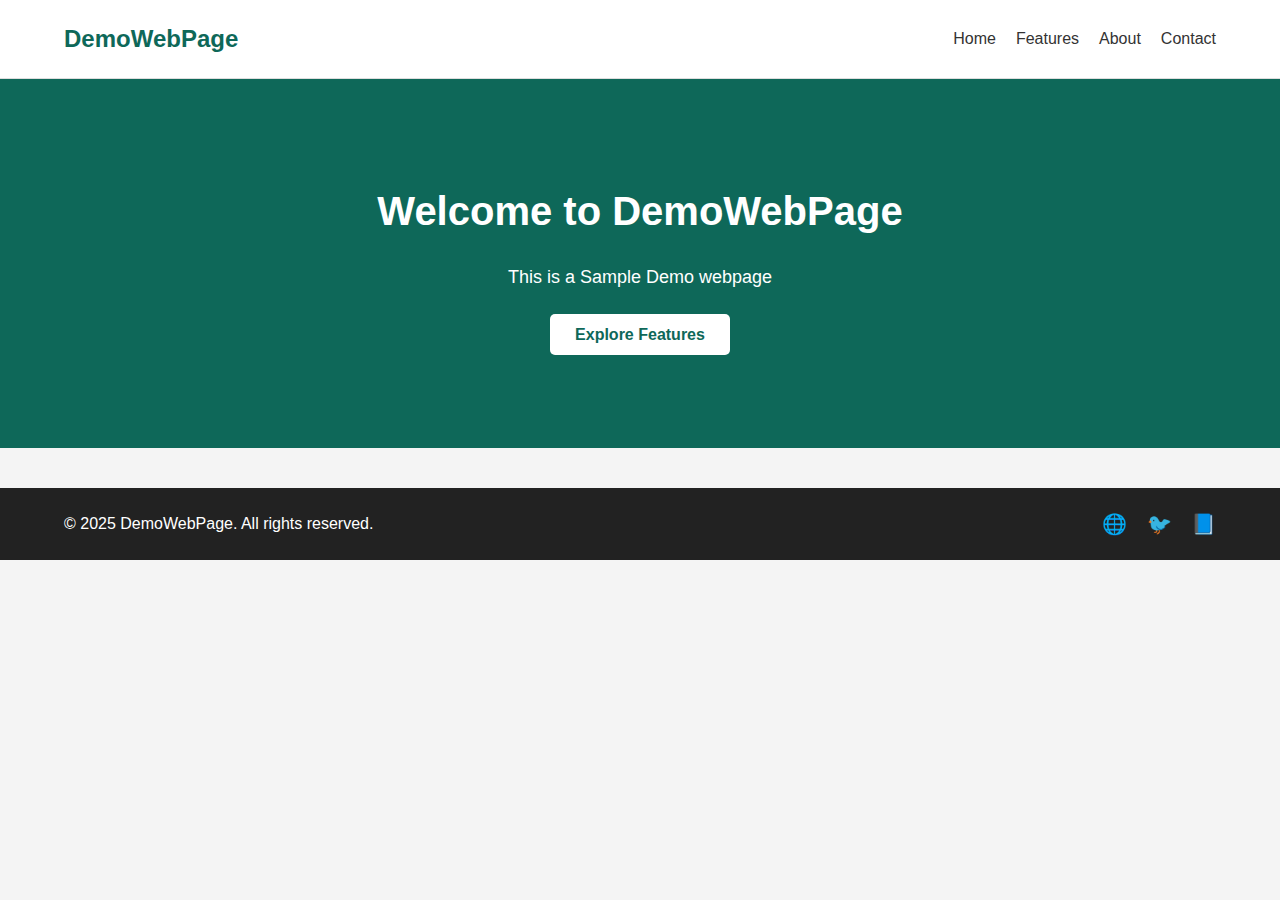
<file: index.html>
<!DOCTYPE html>
<html lang="en">
<head>
  <meta charset="UTF-8" />
  <meta name="viewport" content="width=device-width, initial-scale=1.0"/>
  <title>Home - DemoWebPage</title>
  <link rel="stylesheet" href="style.css" />
</head>
<body>
  <header>
    <div class="container header-container">
      <div class="logo">DemoWebPage</div>
      <nav class="nav">
        <ul class="nav-links">
          <li><a href="index.html">Home</a></li>
          <li><a href="features.html">Features</a></li>
          <li><a href="about.html">About</a></li>
          <li><a href="contact.html">Contact</a></li>
        </ul>
      </nav>
    </div>
  </header>

  <section class="hero">
    <div class="container">
      <h1>Welcome to DemoWebPage</h1>
      <p>This is a Sample Demo webpage</p>
      <a href="features.html" class="cta-button">Explore Features</a>
    </div>
  </section>

  <footer>
    <div class="container footer-container">
      <p>&copy; 2025 DemoWebPage. All rights reserved.</p>
      <div class="social-links">
        <a href="#">🌐</a>
        <a href="#">🐦</a>
        <a href="#">📘</a>
      </div>
    </div>
  </footer>
</body>
</html>
</file>
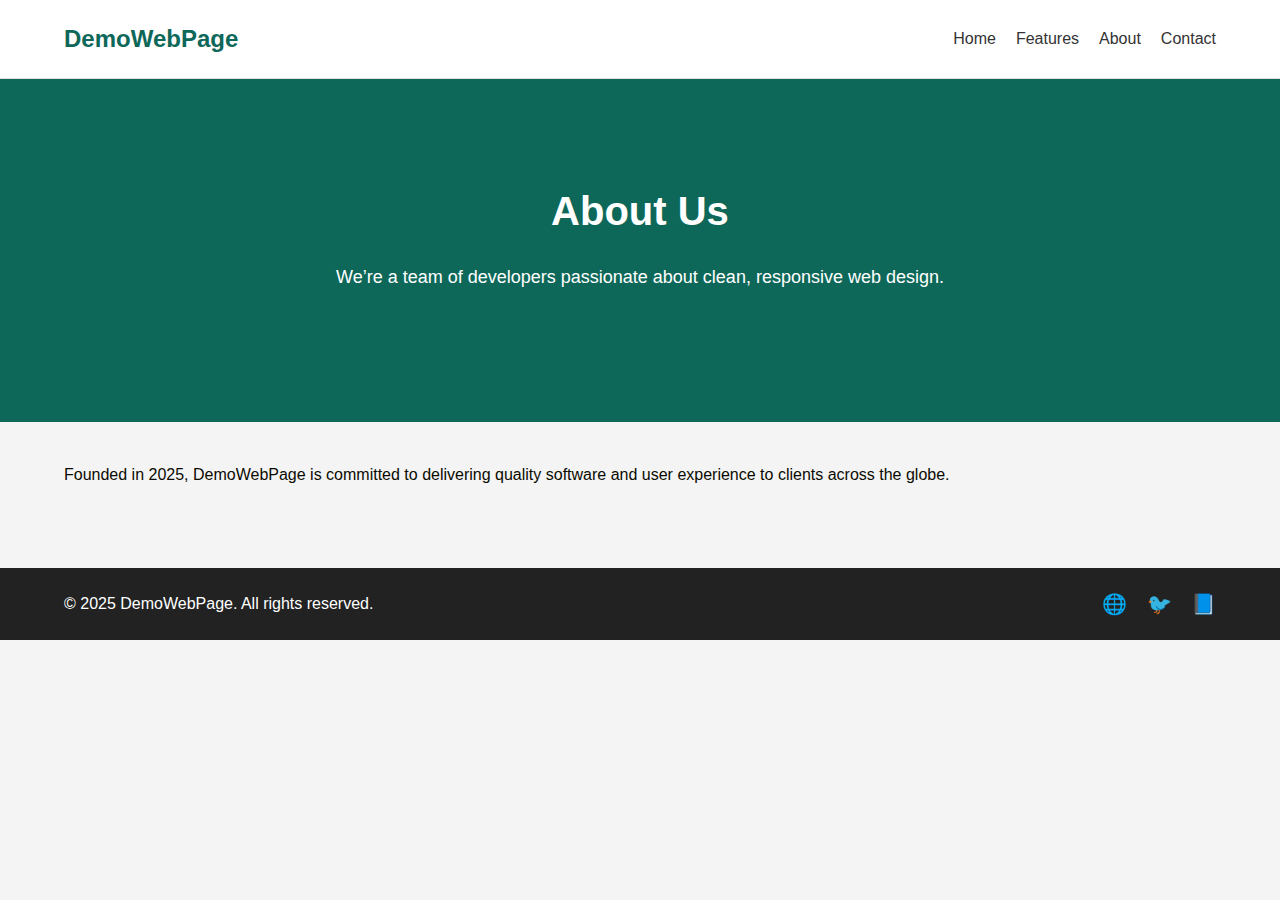
<file: about.html>
<!DOCTYPE html>
<html lang="en">
<head>
  <meta charset="UTF-8" />
  <meta name="viewport" content="width=device-width, initial-scale=1.0"/>
  <title>About - DemoWebPage</title>
  <link rel="stylesheet" href="style.css" />
</head>
<body>
  <header>
    <div class="container header-container">
      <div class="logo">DemoWebPage</div>
      <nav class="nav">
        <ul class="nav-links">
          <li><a href="index.html">Home</a></li>
          <li><a href="features.html">Features</a></li>
          <li><a href="about.html">About</a></li>
          <li><a href="contact.html">Contact</a></li>
        </ul>
      </nav>
    </div>
  </header>

  <section class="hero">
    <div class="container">
      <h1>About Us</h1>
      <p>We’re a team of developers passionate about clean, responsive web design.</p>
    </div>
  </section>

  <section class="container" style="padding: 40px 0;">
    <p>Founded in 2025, DemoWebPage is committed to delivering quality software and user experience to clients across the globe.</p>
  </section>

  <footer>
    <div class="container footer-container">
      <p>&copy; 2025 DemoWebPage. All rights reserved.</p>
      <div class="social-links">
        <a href="#">🌐</a>
        <a href="#">🐦</a>
        <a href="#">📘</a>
      </div>
    </div>
  </footer>
</body>
</html>
</file>
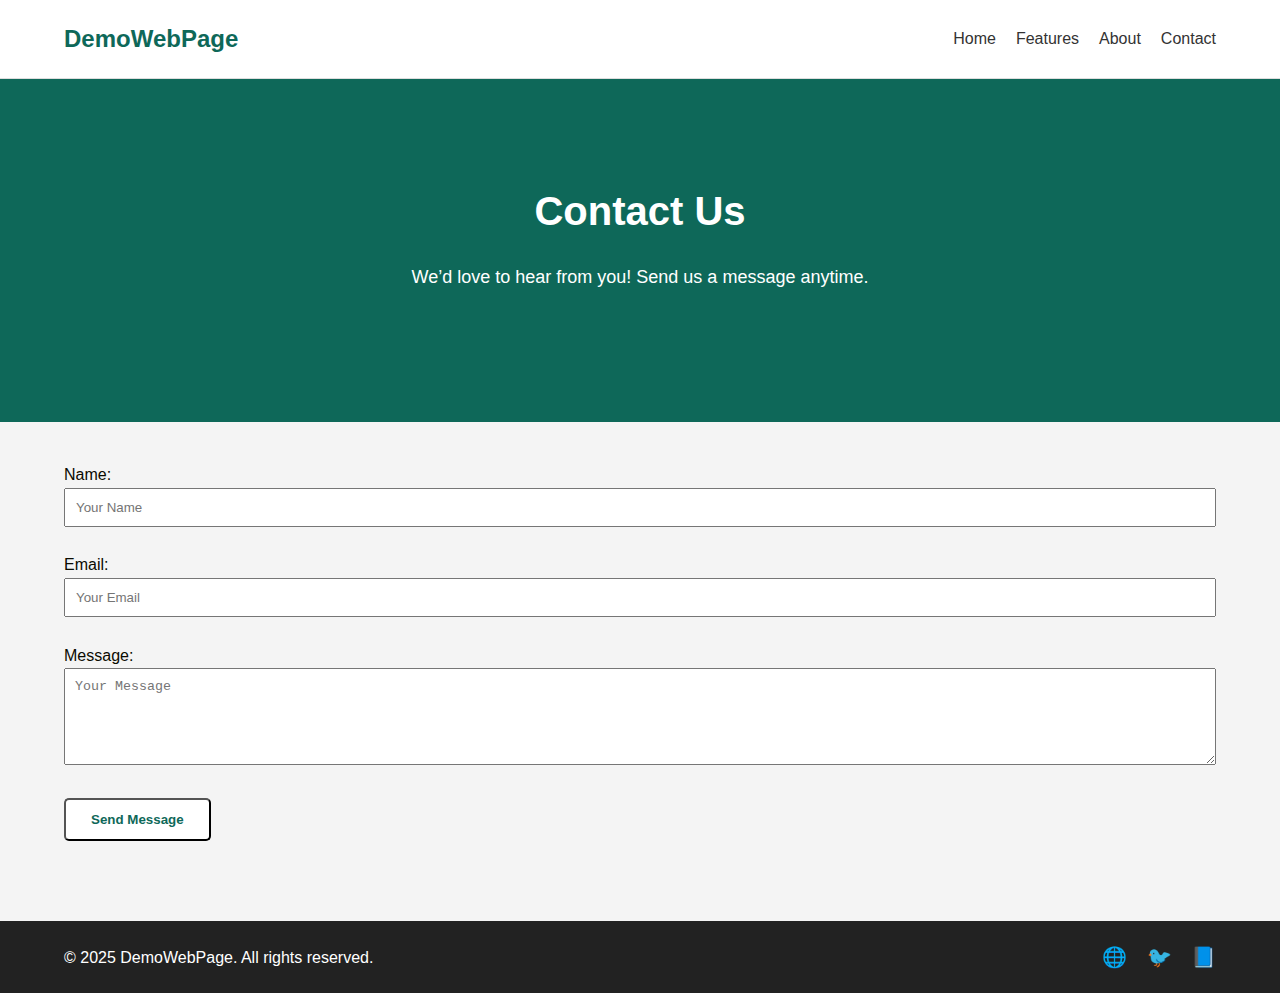
<file: contact.html>
<!DOCTYPE html>
<html lang="en">
<head>
  <meta charset="UTF-8" />
  <meta name="viewport" content="width=device-width, initial-scale=1.0"/>
  <title>Contact - DemoWebPage</title>
  <link rel="stylesheet" href="style.css" />
</head>
<body>
  <header>
    <div class="container header-container">
      <div class="logo">DemoWebPage</div>
      <nav class="nav">
        <ul class="nav-links">
          <li><a href="index.html">Home</a></li>
          <li><a href="features.html">Features</a></li>
          <li><a href="about.html">About</a></li>
          <li><a href="contact.html">Contact</a></li>
        </ul>
      </nav>
    </div>
  </header>

  <section class="hero">
    <div class="container">
      <h1>Contact Us</h1>
      <p>We’d love to hear from you! Send us a message anytime.</p>
    </div>
  </section>

  <section class="container" style="padding: 40px 0;">
    <form>
      <label>Name:</label><br/>
      <input type="text" placeholder="Your Name" style="width:100%; padding:10px;"><br/><br/>
      <label>Email:</label><br/>
      <input type="email" placeholder="Your Email" style="width:100%; padding:10px;"><br/><br/>
      <label>Message:</label><br/>
      <textarea rows="5" placeholder="Your Message" style="width:100%; padding:10px;"></textarea><br/><br/>
      <button class="cta-button" type="submit">Send Message</button>
    </form>
  </section>

  <footer>
    <div class="container footer-container">
      <p>&copy; 2025 DemoWebPage. All rights reserved.</p>
      <div class="social-links">
        <a href="#">🌐</a>
        <a href="#">🐦</a>
        <a href="#">📘</a>
      </div>
    </div>
  </footer>
</body>
</html>
</file>
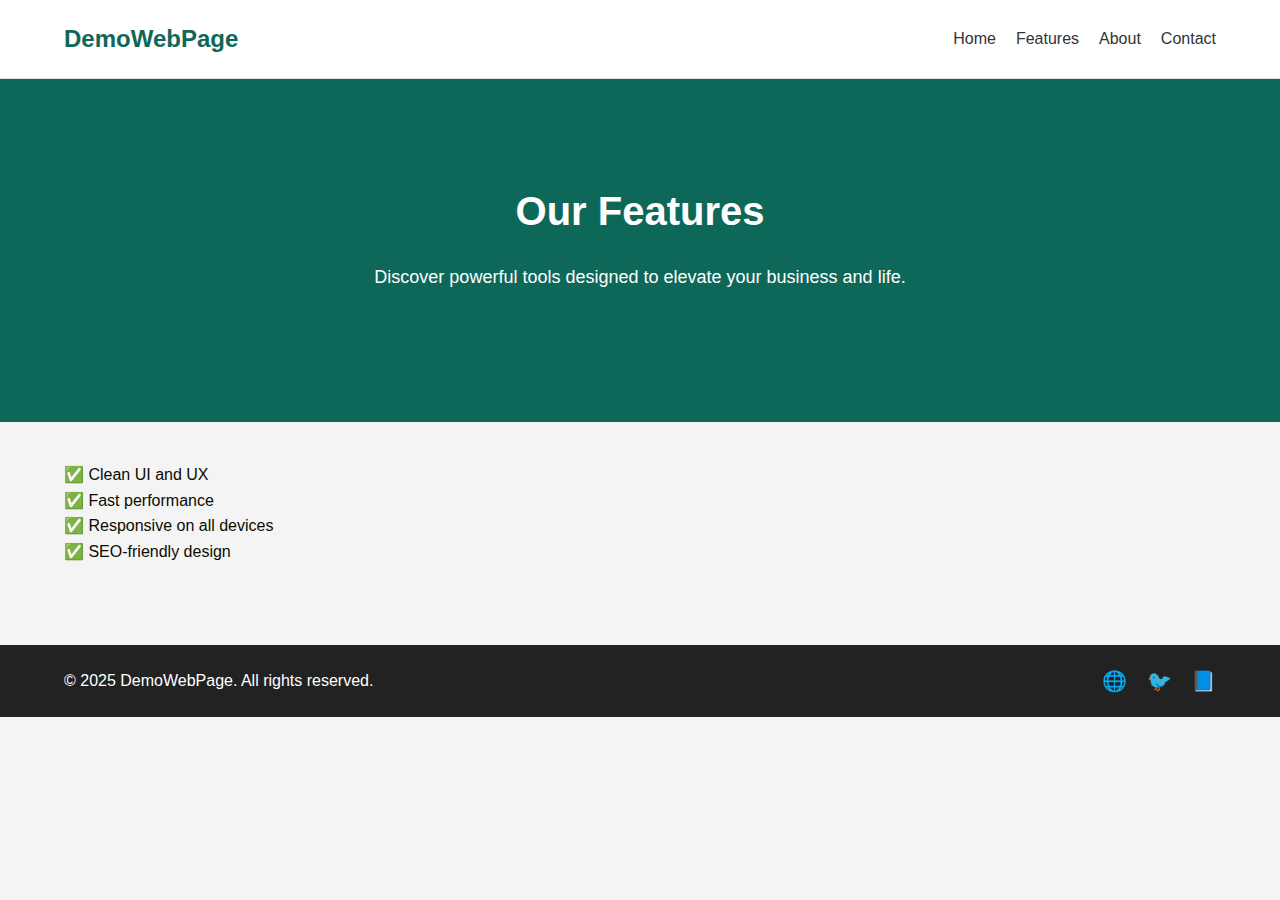
<file: features.html>
<!DOCTYPE html>
<html lang="en">
<head>
  <meta charset="UTF-8" />
  <meta name="viewport" content="width=device-width, initial-scale=1.0"/>
  <title>Features - DemoWebPage</title>
  <link rel="stylesheet" href="style.css" />
</head>
<body>
  <header>
    <div class="container header-container">
      <div class="logo">DemoWebPage</div>
      <nav class="nav">
        <ul class="nav-links">
          <li><a href="index.html">Home</a></li>
          <li><a href="features.html">Features</a></li>
          <li><a href="about.html">About</a></li>
          <li><a href="contact.html">Contact</a></li>
        </ul>
      </nav>
    </div>
  </header>

  <section class="hero">
    <div class="container">
      <h1>Our Features</h1>
      <p>Discover powerful tools designed to elevate your business and life.</p>
    </div>
  </section>

  <section class="container" style="padding: 40px 0;">
    <ul>
      <li>✅ Clean UI and UX</li>
      <li>✅ Fast performance</li>
      <li>✅ Responsive on all devices</li>
      <li>✅ SEO-friendly design</li>
    </ul>
  </section>

  <footer>
    <div class="container footer-container">
      <p>&copy; 2025 DemoWebPage. All rights reserved.</p>
      <div class="social-links">
        <a href="#">🌐</a>
        <a href="#">🐦</a>
        <a href="#">📘</a>
      </div>
    </div>
  </footer>
</body>
</html>
</file>
<file: style.css>
* {
  margin: 0;
  padding: 0;
  box-sizing: border-box;
}

body {
  font-family: 'Segoe UI', sans-serif;
  color: #0b0b01;
  line-height: 1.6;
  background: #f4f4f4;
}

a {
  text-decoration: none;
  color: inherit;
}

ul {
  list-style: none;
}

.container {
  width: 90%;
  max-width: 1200px;
  margin: auto;
}

/* Header */
header {
  background: #fff;
  border-bottom: 1px solid #ddd;
  padding: 20px 0;
}

.header-container {
  display: flex;
  justify-content: space-between;
  align-items: center;
}

.logo {
  font-size: 24px;
  font-weight: bold;
  color:#0e6859;
}

.nav-links {
  display: flex;
  gap: 20px;
}

.nav-links li a {
  color: #333;
  font-weight: 500;
  transition: color 0.3s;
}

.nav-links li a:hover {
  color: #0e6859;
}

/* Hero Section */
.hero {
  background: #0e6859;
  color: #fff;
  padding: 100px 0;
  text-align: center;
}

.hero h1 {
  font-size: 40px;
  margin-bottom: 20px;
}

.hero p {
  font-size: 18px;
  margin-bottom: 30px;
}

.cta-button {
  background: #fff;
  color:#0e6859;
  padding: 12px 25px;
  border-radius: 5px;
  font-weight: bold;
  transition: background 0.3s;
}

.cta-button:hover {
  background: #e2e2e2;
}

/* Footer */
footer {
  background: #222;
  color: #fff;
  padding: 20px 0;
  margin-top: 40px;
}

.footer-container {
  display: flex;
  justify-content: space-between;
  align-items: center;
  flex-wrap: wrap;
}

.social-links a {
  margin-left: 15px;
  font-size: 20px;
  color: #fff;
  transition: color 0.3s;
}

.social-links a:hover {
  color: #0e6859;
}

/* Media Queries */
@media (max-width: 768px) {
  .header-container {
    flex-direction: column;
    align-items: flex-start;
  }

  .nav-links {
    flex-direction: column;
    gap: 10px;
    margin-top: 10px;
  }

  .footer-container {
    flex-direction: column;
    text-align: center;
    gap: 10px;
  }
}
</file>
